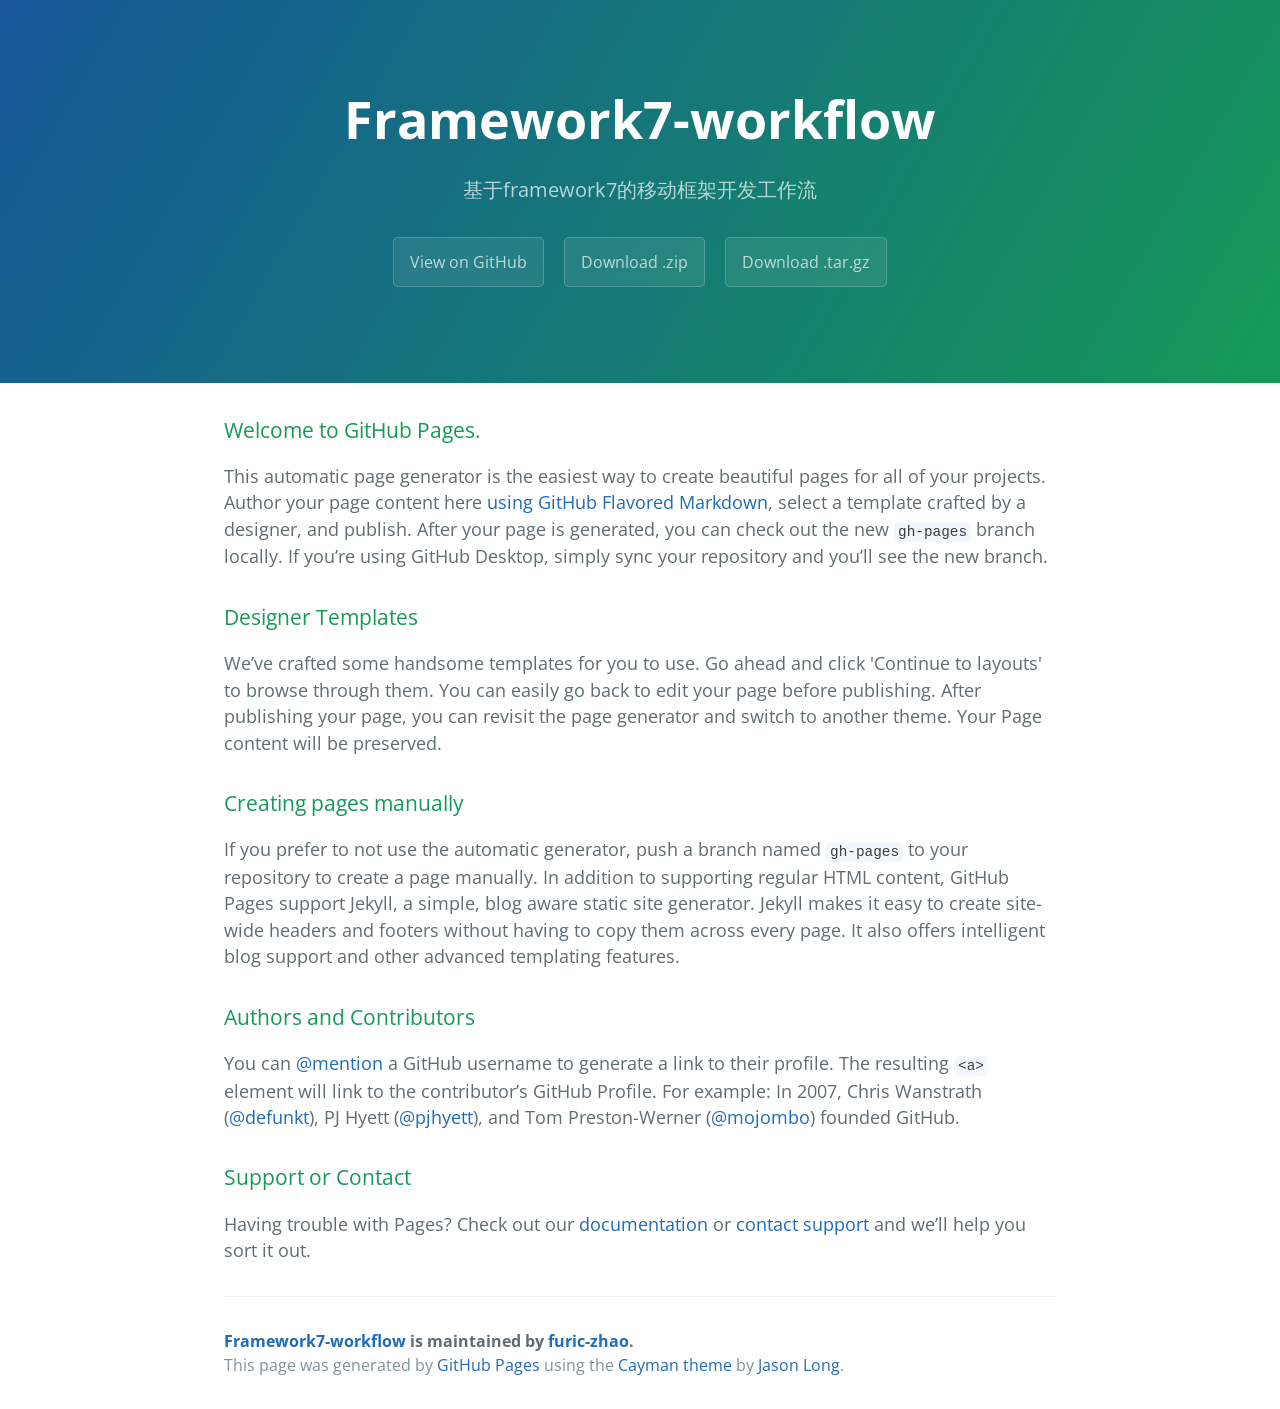
<file: index.html>
<!DOCTYPE html>
<html lang="en-us">
  <head>
    <meta charset="UTF-8">
    <title>Framework7-workflow by furic-zhao</title>
    <meta name="viewport" content="width=device-width, initial-scale=1">
    <link rel="stylesheet" type="text/css" href="stylesheets/normalize.css" media="screen">
    <link href='https://fonts.googleapis.com/css?family=Open+Sans:400,700' rel='stylesheet' type='text/css'>
    <link rel="stylesheet" type="text/css" href="stylesheets/stylesheet.css" media="screen">
    <link rel="stylesheet" type="text/css" href="stylesheets/github-light.css" media="screen">
  </head>
  <body>
    <section class="page-header">
      <h1 class="project-name">Framework7-workflow</h1>
      <h2 class="project-tagline">基于framework7的移动框架开发工作流</h2>
      <a href="https://github.com/furic-zhao/framework7-workflow" class="btn">View on GitHub</a>
      <a href="https://github.com/furic-zhao/framework7-workflow/zipball/master" class="btn">Download .zip</a>
      <a href="https://github.com/furic-zhao/framework7-workflow/tarball/master" class="btn">Download .tar.gz</a>
    </section>

    <section class="main-content">
      <h3>
<a id="welcome-to-github-pages" class="anchor" href="#welcome-to-github-pages" aria-hidden="true"><span aria-hidden="true" class="octicon octicon-link"></span></a>Welcome to GitHub Pages.</h3>

<p>This automatic page generator is the easiest way to create beautiful pages for all of your projects. Author your page content here <a href="https://guides.github.com/features/mastering-markdown/">using GitHub Flavored Markdown</a>, select a template crafted by a designer, and publish. After your page is generated, you can check out the new <code>gh-pages</code> branch locally. If you’re using GitHub Desktop, simply sync your repository and you’ll see the new branch.</p>

<h3>
<a id="designer-templates" class="anchor" href="#designer-templates" aria-hidden="true"><span aria-hidden="true" class="octicon octicon-link"></span></a>Designer Templates</h3>

<p>We’ve crafted some handsome templates for you to use. Go ahead and click 'Continue to layouts' to browse through them. You can easily go back to edit your page before publishing. After publishing your page, you can revisit the page generator and switch to another theme. Your Page content will be preserved.</p>

<h3>
<a id="creating-pages-manually" class="anchor" href="#creating-pages-manually" aria-hidden="true"><span aria-hidden="true" class="octicon octicon-link"></span></a>Creating pages manually</h3>

<p>If you prefer to not use the automatic generator, push a branch named <code>gh-pages</code> to your repository to create a page manually. In addition to supporting regular HTML content, GitHub Pages support Jekyll, a simple, blog aware static site generator. Jekyll makes it easy to create site-wide headers and footers without having to copy them across every page. It also offers intelligent blog support and other advanced templating features.</p>

<h3>
<a id="authors-and-contributors" class="anchor" href="#authors-and-contributors" aria-hidden="true"><span aria-hidden="true" class="octicon octicon-link"></span></a>Authors and Contributors</h3>

<p>You can <a href="https://help.github.com/articles/basic-writing-and-formatting-syntax/#mentioning-users-and-teams" class="user-mention">@mention</a> a GitHub username to generate a link to their profile. The resulting <code>&lt;a&gt;</code> element will link to the contributor’s GitHub Profile. For example: In 2007, Chris Wanstrath (<a href="https://github.com/defunkt" class="user-mention">@defunkt</a>), PJ Hyett (<a href="https://github.com/pjhyett" class="user-mention">@pjhyett</a>), and Tom Preston-Werner (<a href="https://github.com/mojombo" class="user-mention">@mojombo</a>) founded GitHub.</p>

<h3>
<a id="support-or-contact" class="anchor" href="#support-or-contact" aria-hidden="true"><span aria-hidden="true" class="octicon octicon-link"></span></a>Support or Contact</h3>

<p>Having trouble with Pages? Check out our <a href="https://help.github.com/pages">documentation</a> or <a href="https://github.com/contact">contact support</a> and we’ll help you sort it out.</p>

      <footer class="site-footer">
        <span class="site-footer-owner"><a href="https://github.com/furic-zhao/framework7-workflow">Framework7-workflow</a> is maintained by <a href="https://github.com/furic-zhao">furic-zhao</a>.</span>

        <span class="site-footer-credits">This page was generated by <a href="https://pages.github.com">GitHub Pages</a> using the <a href="https://github.com/jasonlong/cayman-theme">Cayman theme</a> by <a href="https://twitter.com/jasonlong">Jason Long</a>.</span>
      </footer>

    </section>

  
  </body>
</html>
</file>
<file: stylesheets/stylesheet.css>
* {
  box-sizing: border-box; }

body {
  padding: 0;
  margin: 0;
  font-family: "Open Sans", "Helvetica Neue", Helvetica, Arial, sans-serif;
  font-size: 16px;
  line-height: 1.5;
  color: #606c71; }

a {
  color: #1e6bb8;
  text-decoration: none; }
  a:hover {
    text-decoration: underline; }

.btn {
  display: inline-block;
  margin-bottom: 1rem;
  color: rgba(255, 255, 255, 0.7);
  background-color: rgba(255, 255, 255, 0.08);
  border-color: rgba(255, 255, 255, 0.2);
  border-style: solid;
  border-width: 1px;
  border-radius: 0.3rem;
  transition: color 0.2s, background-color 0.2s, border-color 0.2s; }
  .btn + .btn {
    margin-left: 1rem; }

.btn:hover {
  color: rgba(255, 255, 255, 0.8);
  text-decoration: none;
  background-color: rgba(255, 255, 255, 0.2);
  border-color: rgba(255, 255, 255, 0.3); }

@media screen and (min-width: 64em) {
  .btn {
    padding: 0.75rem 1rem; } }

@media screen and (min-width: 42em) and (max-width: 64em) {
  .btn {
    padding: 0.6rem 0.9rem;
    font-size: 0.9rem; } }

@media screen and (max-width: 42em) {
  .btn {
    display: block;
    width: 100%;
    padding: 0.75rem;
    font-size: 0.9rem; }
    .btn + .btn {
      margin-top: 1rem;
      margin-left: 0; } }

.page-header {
  color: #fff;
  text-align: center;
  background-color: #159957;
  background-image: linear-gradient(120deg, #155799, #159957); }

@media screen and (min-width: 64em) {
  .page-header {
    padding: 5rem 6rem; } }

@media screen and (min-width: 42em) and (max-width: 64em) {
  .page-header {
    padding: 3rem 4rem; } }

@media screen and (max-width: 42em) {
  .page-header {
    padding: 2rem 1rem; } }

.project-name {
  margin-top: 0;
  margin-bottom: 0.1rem; }

@media screen and (min-width: 64em) {
  .project-name {
    font-size: 3.25rem; } }

@media screen and (min-width: 42em) and (max-width: 64em) {
  .project-name {
    font-size: 2.25rem; } }

@media screen and (max-width: 42em) {
  .project-name {
    font-size: 1.75rem; } }

.project-tagline {
  margin-bottom: 2rem;
  font-weight: normal;
  opacity: 0.7; }

@media screen and (min-width: 64em) {
  .project-tagline {
    font-size: 1.25rem; } }

@media screen and (min-width: 42em) and (max-width: 64em) {
  .project-tagline {
    font-size: 1.15rem; } }

@media screen and (max-width: 42em) {
  .project-tagline {
    font-size: 1rem; } }

.main-content :first-child {
  margin-top: 0; }
.main-content img {
  max-width: 100%; }
.main-content h1, .main-content h2, .main-content h3, .main-content h4, .main-content h5, .main-content h6 {
  margin-top: 2rem;
  margin-bottom: 1rem;
  font-weight: normal;
  color: #159957; }
.main-content p {
  margin-bottom: 1em; }
.main-content code {
  padding: 2px 4px;
  font-family: Consolas, "Liberation Mono", Menlo, Courier, monospace;
  font-size: 0.9rem;
  color: #383e41;
  background-color: #f3f6fa;
  border-radius: 0.3rem; }
.main-content pre {
  padding: 0.8rem;
  margin-top: 0;
  margin-bottom: 1rem;
  font: 1rem Consolas, "Liberation Mono", Menlo, Courier, monospace;
  color: #567482;
  word-wrap: normal;
  background-color: #f3f6fa;
  border: solid 1px #dce6f0;
  border-radius: 0.3rem; }
  .main-content pre > code {
    padding: 0;
    margin: 0;
    font-size: 0.9rem;
    color: #567482;
    word-break: normal;
    white-space: pre;
    background: transparent;
    border: 0; }
.main-content .highlight {
  margin-bottom: 1rem; }
  .main-content .highlight pre {
    margin-bottom: 0;
    word-break: normal; }
.main-content .highlight pre, .main-content pre {
  padding: 0.8rem;
  overflow: auto;
  font-size: 0.9rem;
  line-height: 1.45;
  border-radius: 0.3rem; }
.main-content pre code, .main-content pre tt {
  display: inline;
  max-width: initial;
  padding: 0;
  margin: 0;
  overflow: initial;
  line-height: inherit;
  word-wrap: normal;
  background-color: transparent;
  border: 0; }
  .main-content pre code:before, .main-content pre code:after, .main-content pre tt:before, .main-content pre tt:after {
    content: normal; }
.main-content ul, .main-content ol {
  margin-top: 0; }
.main-content blockquote {
  padding: 0 1rem;
  margin-left: 0;
  color: #819198;
  border-left: 0.3rem solid #dce6f0; }
  .main-content blockquote > :first-child {
    margin-top: 0; }
  .main-content blockquote > :last-child {
    margin-bottom: 0; }
.main-content table {
  display: block;
  width: 100%;
  overflow: auto;
  word-break: normal;
  word-break: keep-all; }
  .main-content table th {
    font-weight: bold; }
  .main-content table th, .main-content table td {
    padding: 0.5rem 1rem;
    border: 1px solid #e9ebec; }
.main-content dl {
  padding: 0; }
  .main-content dl dt {
    padding: 0;
    margin-top: 1rem;
    font-size: 1rem;
    font-weight: bold; }
  .main-content dl dd {
    padding: 0;
    margin-bottom: 1rem; }
.main-content hr {
  height: 2px;
  padding: 0;
  margin: 1rem 0;
  background-color: #eff0f1;
  border: 0; }

@media screen and (min-width: 64em) {
  .main-content {
    max-width: 64rem;
    padding: 2rem 6rem;
    margin: 0 auto;
    font-size: 1.1rem; } }

@media screen and (min-width: 42em) and (max-width: 64em) {
  .main-content {
    padding: 2rem 4rem;
    font-size: 1.1rem; } }

@media screen and (max-width: 42em) {
  .main-content {
    padding: 2rem 1rem;
    font-size: 1rem; } }

.site-footer {
  padding-top: 2rem;
  margin-top: 2rem;
  border-top: solid 1px #eff0f1; }

.site-footer-owner {
  display: block;
  font-weight: bold; }

.site-footer-credits {
  color: #819198; }

@media screen and (min-width: 64em) {
  .site-footer {
    font-size: 1rem; } }

@media screen and (min-width: 42em) and (max-width: 64em) {
  .site-footer {
    font-size: 1rem; } }

@media screen and (max-width: 42em) {
  .site-footer {
    font-size: 0.9rem; } }
</file>
<file: stylesheets/github-light.css>
/*
The MIT License (MIT)

Copyright (c) 2015 GitHub, Inc.

Permission is hereby granted, free of charge, to any person obtaining a copy
of this software and associated documentation files (the "Software"), to deal
in the Software without restriction, including without limitation the rights
to use, copy, modify, merge, publish, distribute, sublicense, and/or sell
copies of the Software, and to permit persons to whom the Software is
furnished to do so, subject to the following conditions:

The above copyright notice and this permission notice shall be included in all
copies or substantial portions of the Software.

THE SOFTWARE IS PROVIDED "AS IS", WITHOUT WARRANTY OF ANY KIND, EXPRESS OR
IMPLIED, INCLUDING BUT NOT LIMITED TO THE WARRANTIES OF MERCHANTABILITY,
FITNESS FOR A PARTICULAR PURPOSE AND NONINFRINGEMENT. IN NO EVENT SHALL THE
AUTHORS OR COPYRIGHT HOLDERS BE LIABLE FOR ANY CLAIM, DAMAGES OR OTHER
LIABILITY, WHETHER IN AN ACTION OF CONTRACT, TORT OR OTHERWISE, ARISING FROM,
OUT OF OR IN CONNECTION WITH THE SOFTWARE OR THE USE OR OTHER DEALINGS IN THE
SOFTWARE.

*/

.pl-c /* comment */ {
  color: #969896;
}

.pl-c1      /* constant, markup.raw, meta.diff.header, meta.module-reference, meta.property-name, support, support.constant, support.variable, variable.other.constant */,
.pl-s .pl-v /* string variable */ {
  color: #0086b3;
}

.pl-e  /* entity */,
.pl-en /* entity.name */ {
  color: #795da3;
}

.pl-s .pl-s1 /* string source */,
.pl-smi      /* storage.modifier.import, storage.modifier.package, storage.type.java, variable.other, variable.parameter.function */ {
  color: #333;
}

.pl-ent /* entity.name.tag */ {
  color: #63a35c;
}

.pl-k /* keyword, storage, storage.type */ {
  color: #a71d5d;
}

.pl-pds              /* punctuation.definition.string, string.regexp.character-class */,
.pl-s                /* string */,
.pl-s .pl-pse .pl-s1 /* string punctuation.section.embedded source */,
.pl-sr               /* string.regexp */,
.pl-sr .pl-cce       /* string.regexp constant.character.escape */,
.pl-sr .pl-sra       /* string.regexp string.regexp.arbitrary-repitition */,
.pl-sr .pl-sre       /* string.regexp source.ruby.embedded */ {
  color: #183691;
}

.pl-v /* variable */ {
  color: #ed6a43;
}

.pl-id /* invalid.deprecated */ {
  color: #b52a1d;
}

.pl-ii /* invalid.illegal */ {
  background-color: #b52a1d;
  color: #f8f8f8;
}

.pl-sr .pl-cce /* string.regexp constant.character.escape */ {
  color: #63a35c;
  font-weight: bold;
}

.pl-ml /* markup.list */ {
  color: #693a17;
}

.pl-mh        /* markup.heading */,
.pl-mh .pl-en /* markup.heading entity.name */,
.pl-ms        /* meta.separator */ {
  color: #1d3e81;
  font-weight: bold;
}

.pl-mq /* markup.quote */ {
  color: #008080;
}

.pl-mi /* markup.italic */ {
  color: #333;
  font-style: italic;
}

.pl-mb /* markup.bold */ {
  color: #333;
  font-weight: bold;
}

.pl-md /* markup.deleted, meta.diff.header.from-file */ {
  background-color: #ffecec;
  color: #bd2c00;
}

.pl-mi1 /* markup.inserted, meta.diff.header.to-file */ {
  background-color: #eaffea;
  color: #55a532;
}

.pl-mdr /* meta.diff.range */ {
  color: #795da3;
  font-weight: bold;
}

.pl-mo /* meta.output */ {
  color: #1d3e81;
}
</file>
